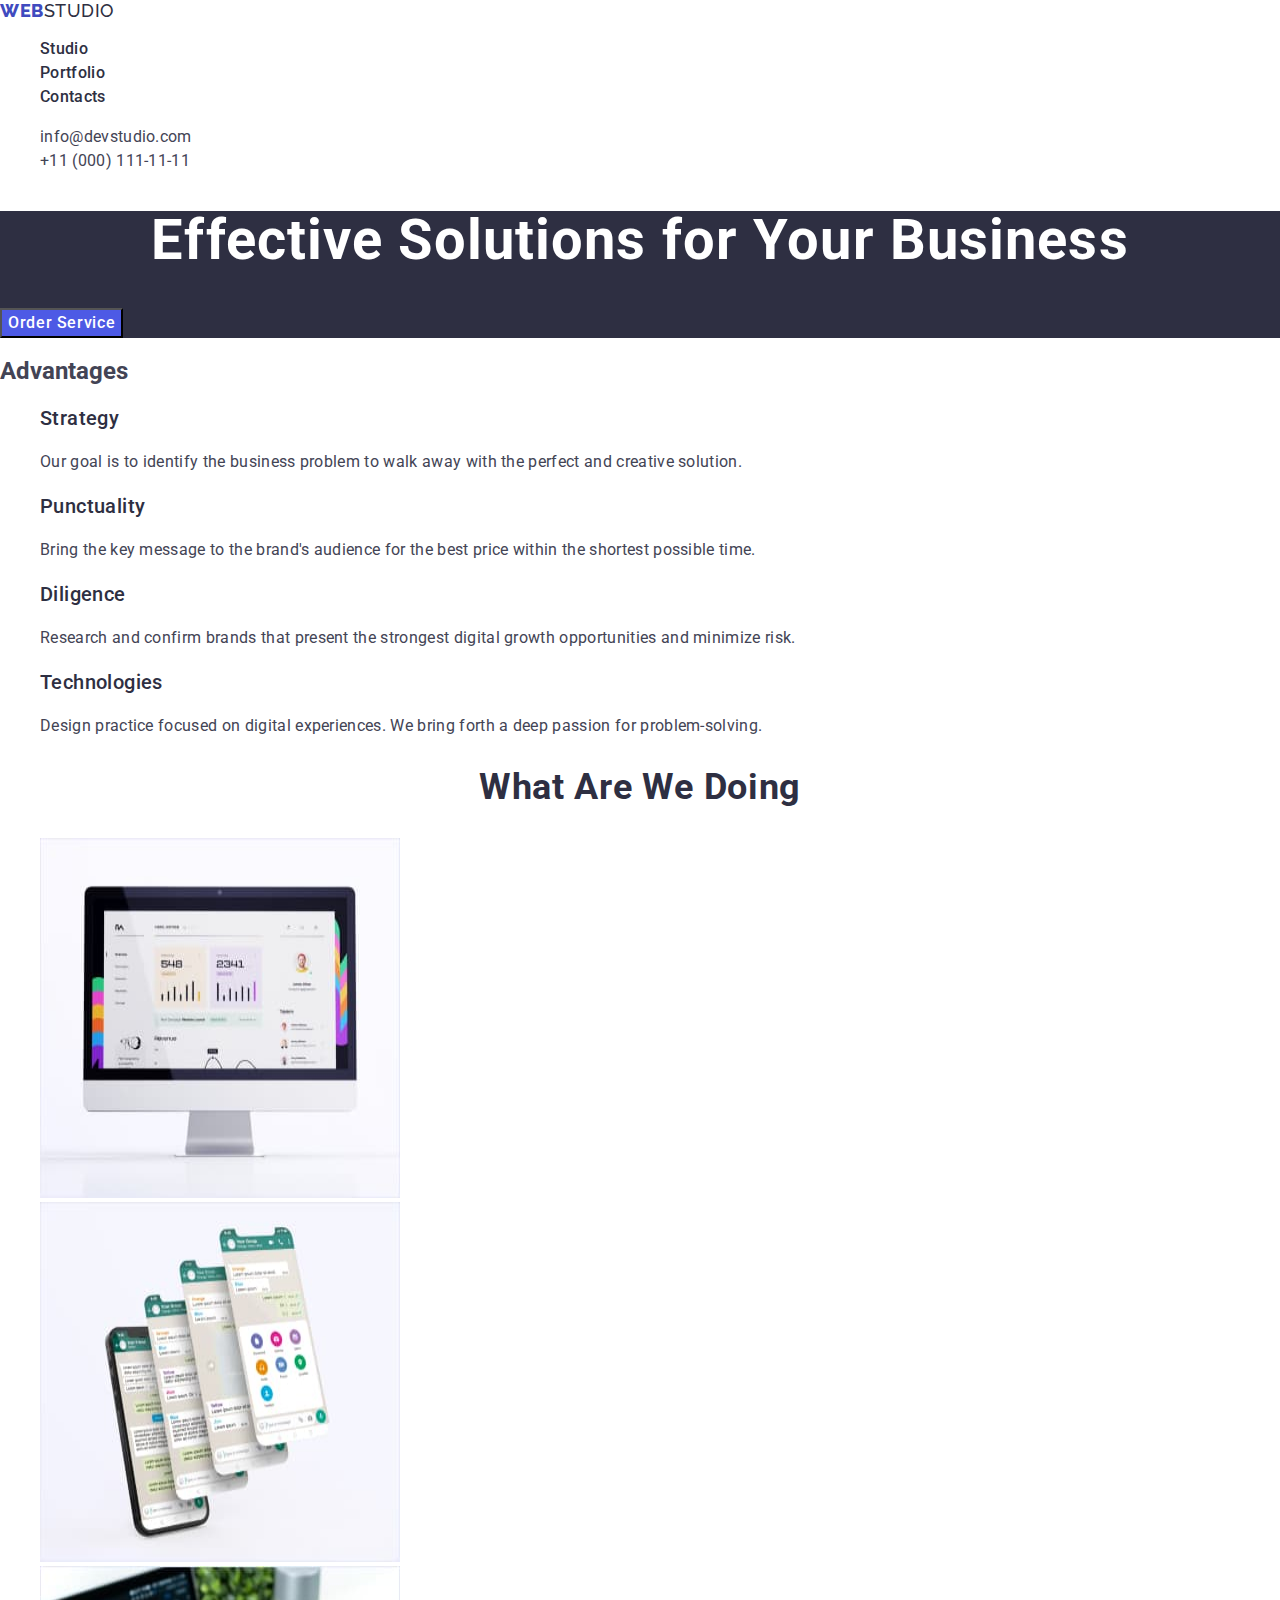
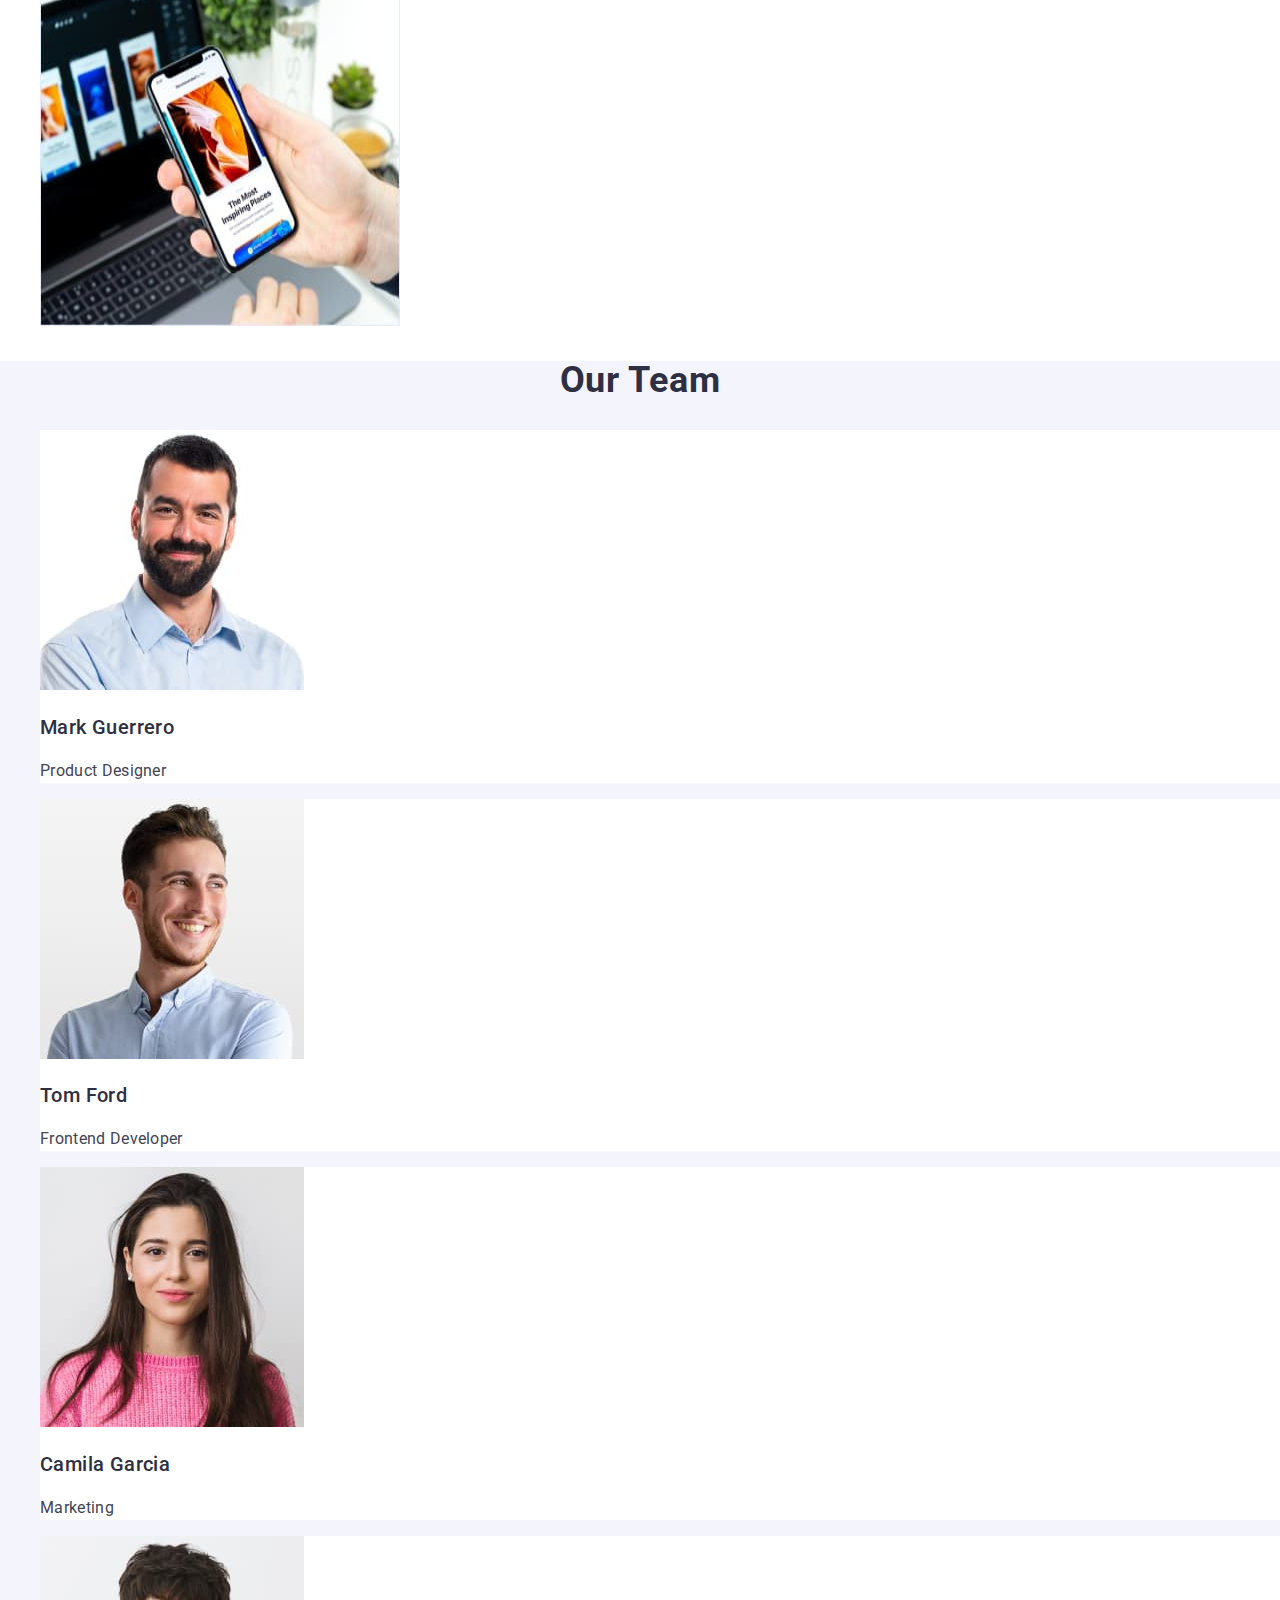
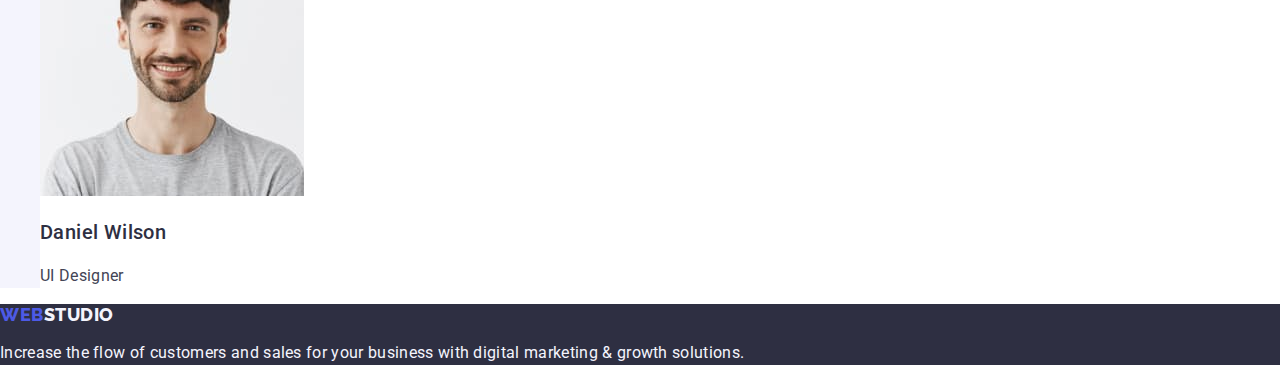
<file: index.html>
<!DOCTYPE html>
<html lang="en">
<head>
  <meta charset="UTF-8">
  <meta http-equiv="X-UA-Compatible" content="IE=edge">
  <meta name="viewport" content="width=device-width, initial-scale=1.0">
  <title>Web studio</title> 
    <!--fonts-->
   <link rel="preconnect" href="https://fonts.googleapis.com">
   <link rel="preconnect" href="https://fonts.gstatic.com" crossorigin>
   <link
      href="https://fonts.googleapis.com/css2?family=Raleway:wght@800&family=Roboto+Serif:wght@600&family=Roboto:wght@400;500;700&display=swap"
      rel="stylesheet">
   <!--Normalize-->
   <link rel="stylesheet" href="https://cdn.jsdelivr.net/npm/modern-normalize@2.0.0/modern-normalize.min.css">
    <!--Custom styles-->
  <link rel="stylesheet" href="./css/styles.css">
</head>
<body class="body">
<!-- header section -->
   <header class="header">
     <nav class="header-nav">
         <a  class="link logo" href="./index.html">Web<span class="studio">Studio</span>
         </a>
        <ul class="list">
              <li class="header-item">
                   <a class="link link-header" href="./index.html">Studio</a>
              </li>
              <li class="header-item">
                   <a class="link link-header" href="./portfolio.html">Portfolio</a>
              </li>
              <li class="header-item">
                   <a class="link link-header" href="">Contacts</a>
              </li>
        </ul>
     </nav>
          <address class="header-address">
                  <ul class="list">
                     <li>
                        <a class="link link-address" href="mailto:info@devstudio.com" target="_blank">info@devstudio.com
                        </a>
                  
                     </li>
                     <li>
                        <a class="link link-address" href="tel:+110001111111">+11 (000) 111-11-11</a>
                     </li>
                  </ul>
          </address>
   </header>
<!-- main block -->
     <main class="main">
<!-- hero section -->
       <section class="hero-section">
         <h1 class="hero-title">Effective Solutions for Your Business</h1> 
            <button class="hero-btn" type="button">Order Service</button>
       </section>
<!-- Advantages section -->
       <section class="advantages">
         <h2>Advantages</h2>
          <ul class="list">
              <li class="advantages-item">
                  <h3 class="advantages-name">Strategy</h3>
                  <p class="advatages-text">
                     Our goal is to identify the business
                     problem to walk away with the perfect and creative solution.
                  </p>
              </li> 
              <li class="advantages-item">
                  <h3 class="advantages-name">Punctuality</h3>
                  <p  class="advatages-text">
                     Bring the key message to the brand's audience
                     for the best price within the shortest possible time.
                  </p>
              </li>
              <li class="advantages-item">
                  <h3 class="advantages-name">Diligence</h3>
                  <p  class="advatages-text">
                     Research and confirm brands that
                     present the strongest digital growth
                     opportunities and minimize risk.
                  </p>
              </li> 
              <li class="advantages-item">
                  <h3 class="advantages-name">Technologies</h3>
                  <p  class="advatages-text">
                     Design practice focused on digital experiences.
                     We bring forth a deep passion for problem-solving.
                  </p>
              </li>
           </ul>
       </section>
<!-- What are we doing -->
       <section class="product-images">
          <h2 class="product-images-title">What are we doing</h2>
              <ul class="list">
                  <li class="product-images-item"><img src="./images/main/Rectangle71.jpg" alt="screen" width="360" height="360">
                  </li>
                  <li class="product-images-item"><img src="./images/main/Rectangle712.jpg" alt="smartphones" width="360" height="360">
                  </li>
                  <li class="product-images-item"><img src="./images/main/Rectangle713.jpg" alt="laptop-smartphone" width="360" height="360">
                  </li>
              </ul>
       </section>
<!-- Developers team -->
       <section class="developers-section">
          <h2 class="title-developers">Our Team</h2> 
                <ul class="list">
                   <li class="developers-information"> 
                     <img src="./images/our-team/img.jpg" alt="Product-designer" width="264" height="260">
                        <h3 class="developer-name">Mark Guerrero</h3>
                           <p class="developer-position">Product Designer</p>
                   </li>
                   <li class="developers-information"> 
                      <img src="./images/our-team/img2.jpg" alt="fronend-developer" width="264" height="260">
                        <h3 class="developer-name">Tom Ford</h3>
                           <p class="developer-position">Frontend Developer</p>
                   </li>
                   <li class="developers-information">  
                      <img src="./images/our-team/img3.jpg" alt="Marketing" width="264" height="260">
                        <h3  class="developer-name">Camila Garcia</h3>
                           <p class="developer-position">Marketing</p>
                   </li>
                   <li class="developers-information">  
                     <img src="./images/our-team/img4.jpg" alt="UI-designer" width="264" height="260">
                        <h3  class="developer-name">Daniel Wilson</h3>
                           <p class="developer-position">UI Designer</p>
                   </li>
                </ul>
                   
          </section>
     </main>
<!-- footer section -->
       <footer class="footer"> 
              <a class="link logo" href="./index.html">Web<span class="footer-studio">Studio</span>
              </a>
                    <p class="footer-text">
                    Increase the flow of customers and sales
                    for your business with digital marketing & growth solutions.
                    </p>
       </footer>
</body>
</html>
</file>
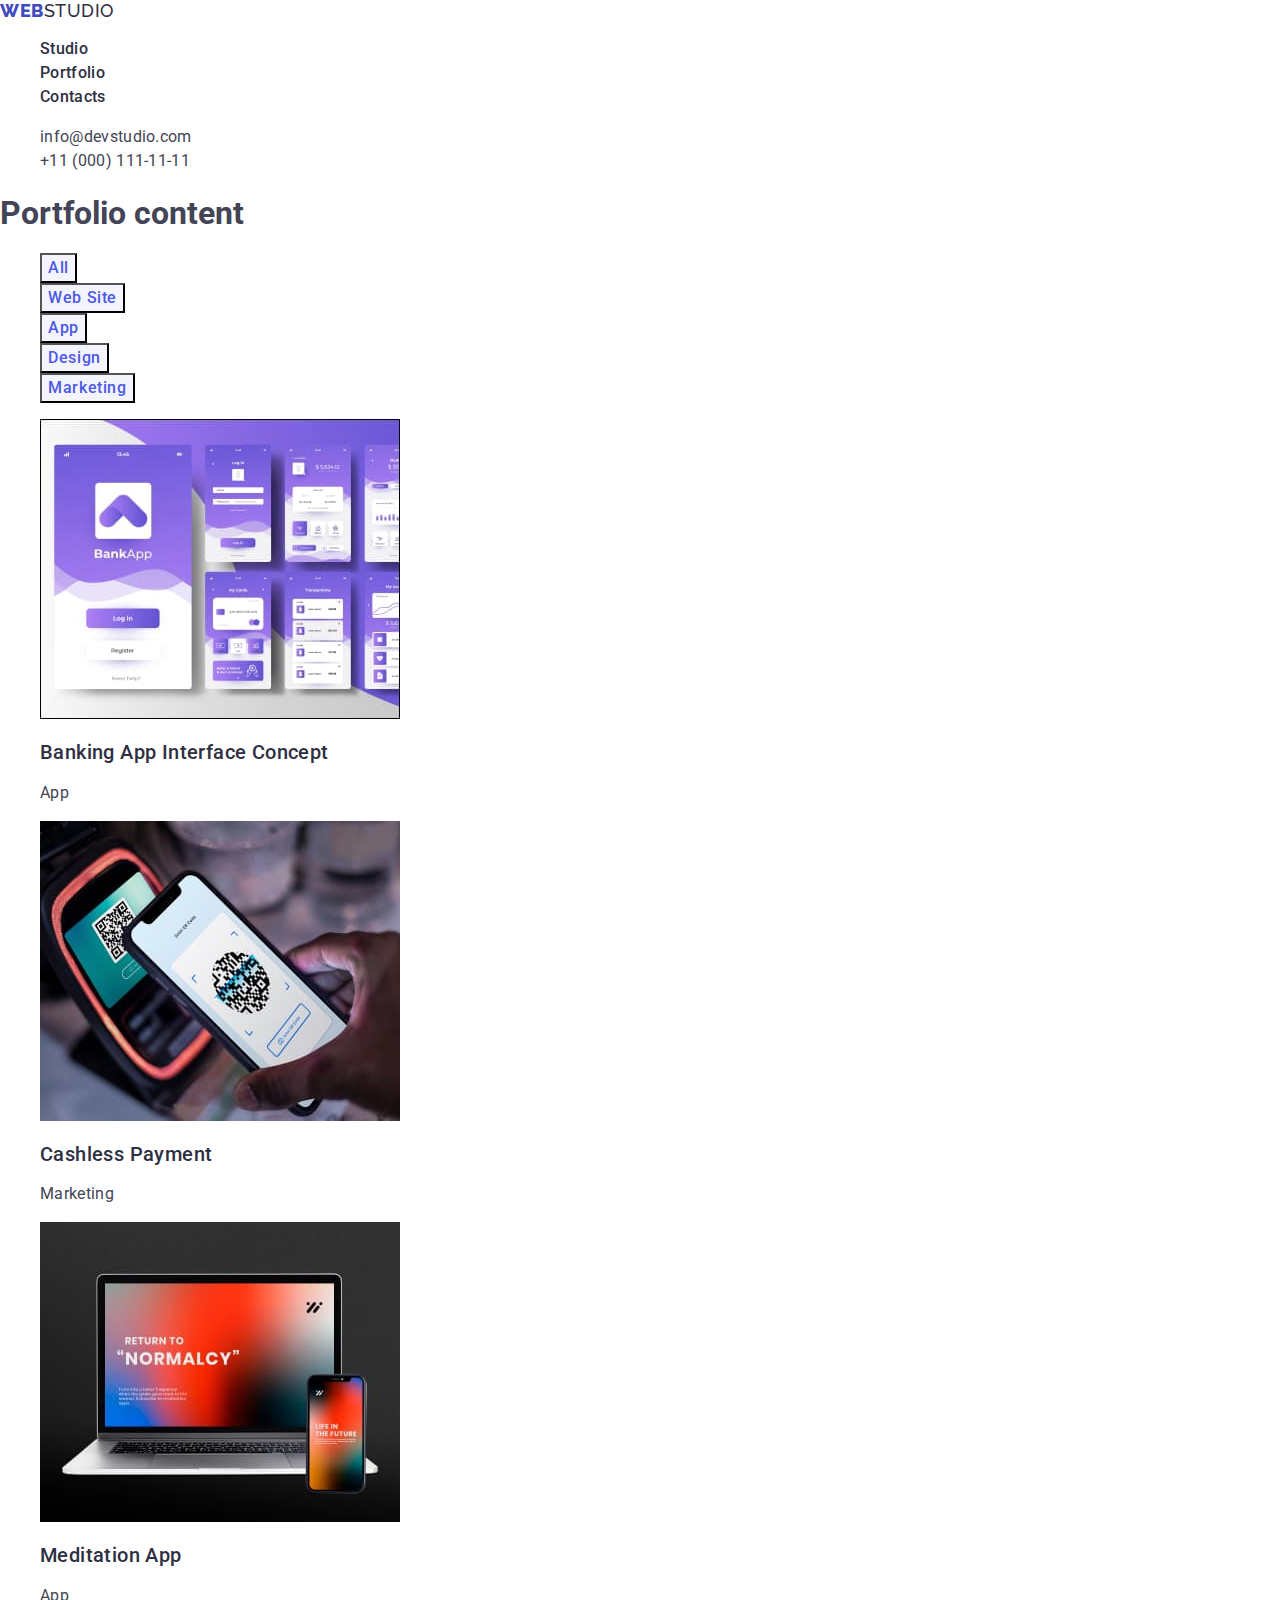
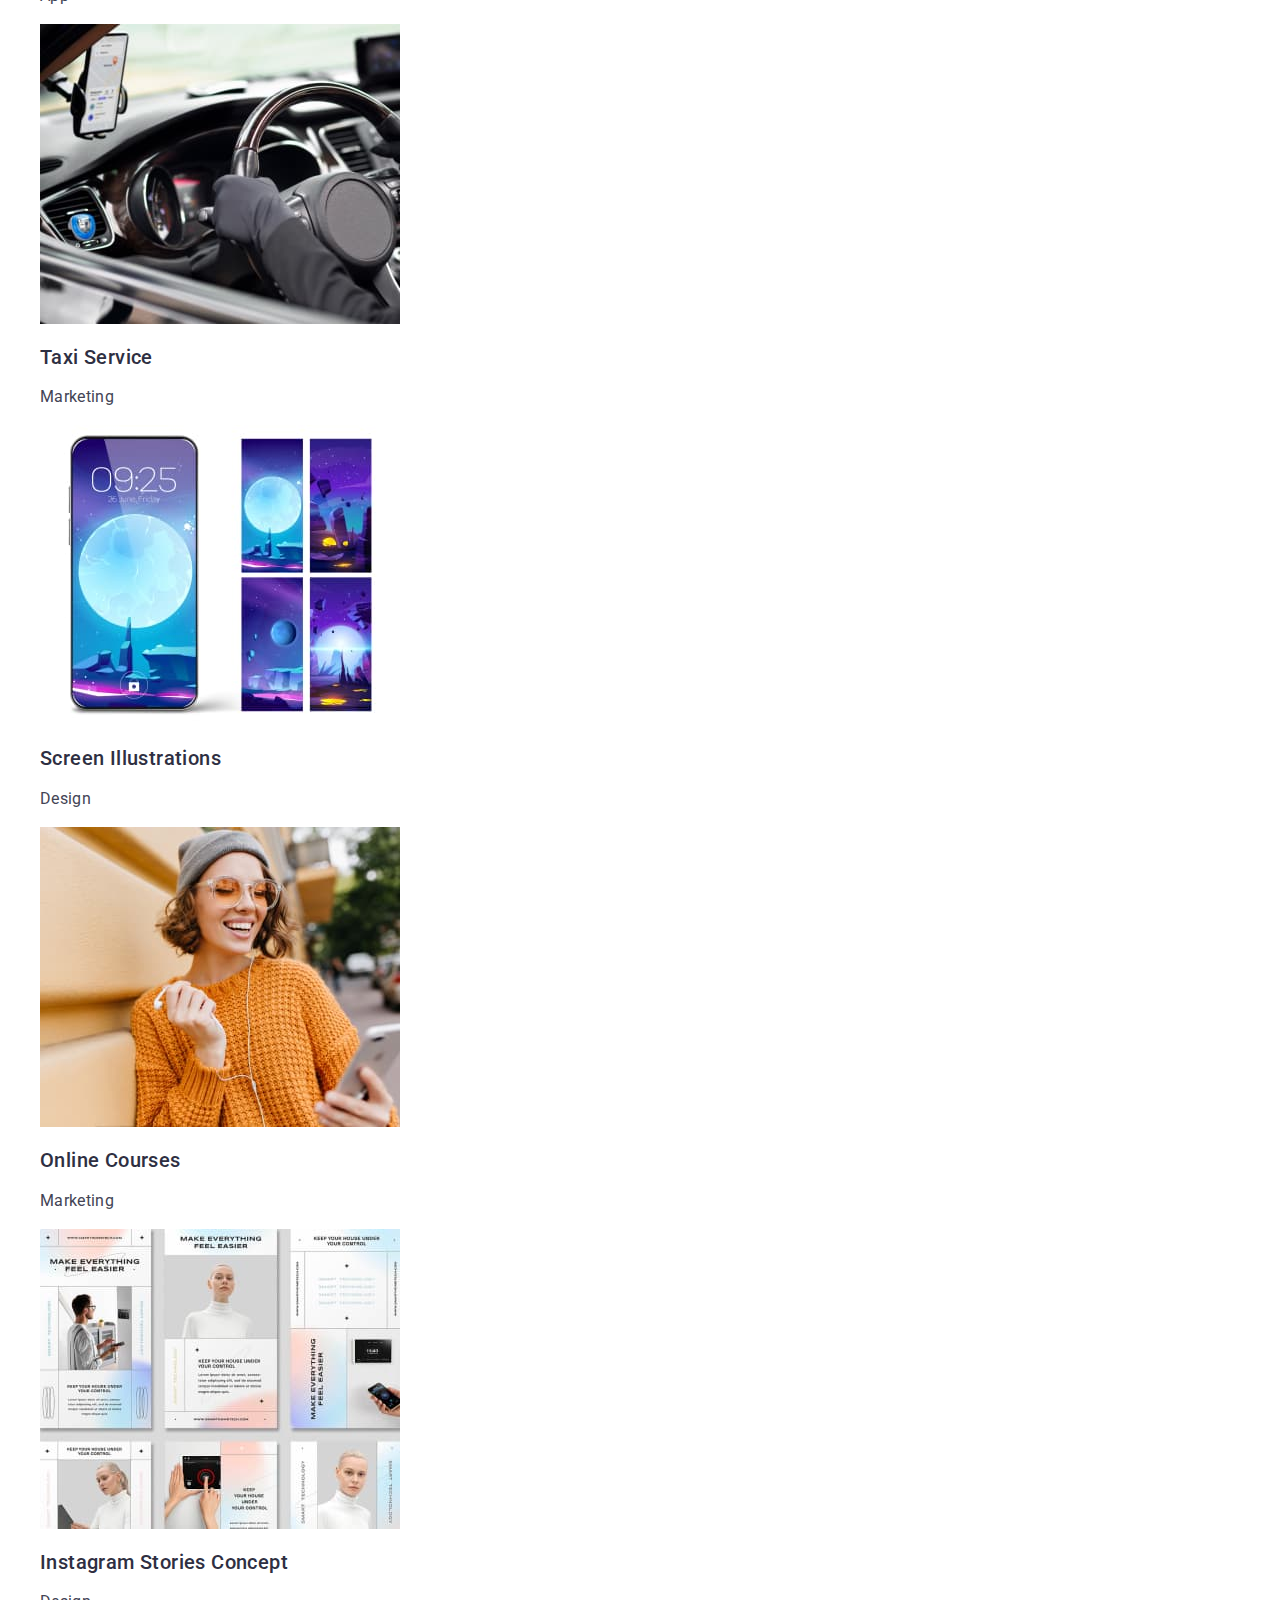
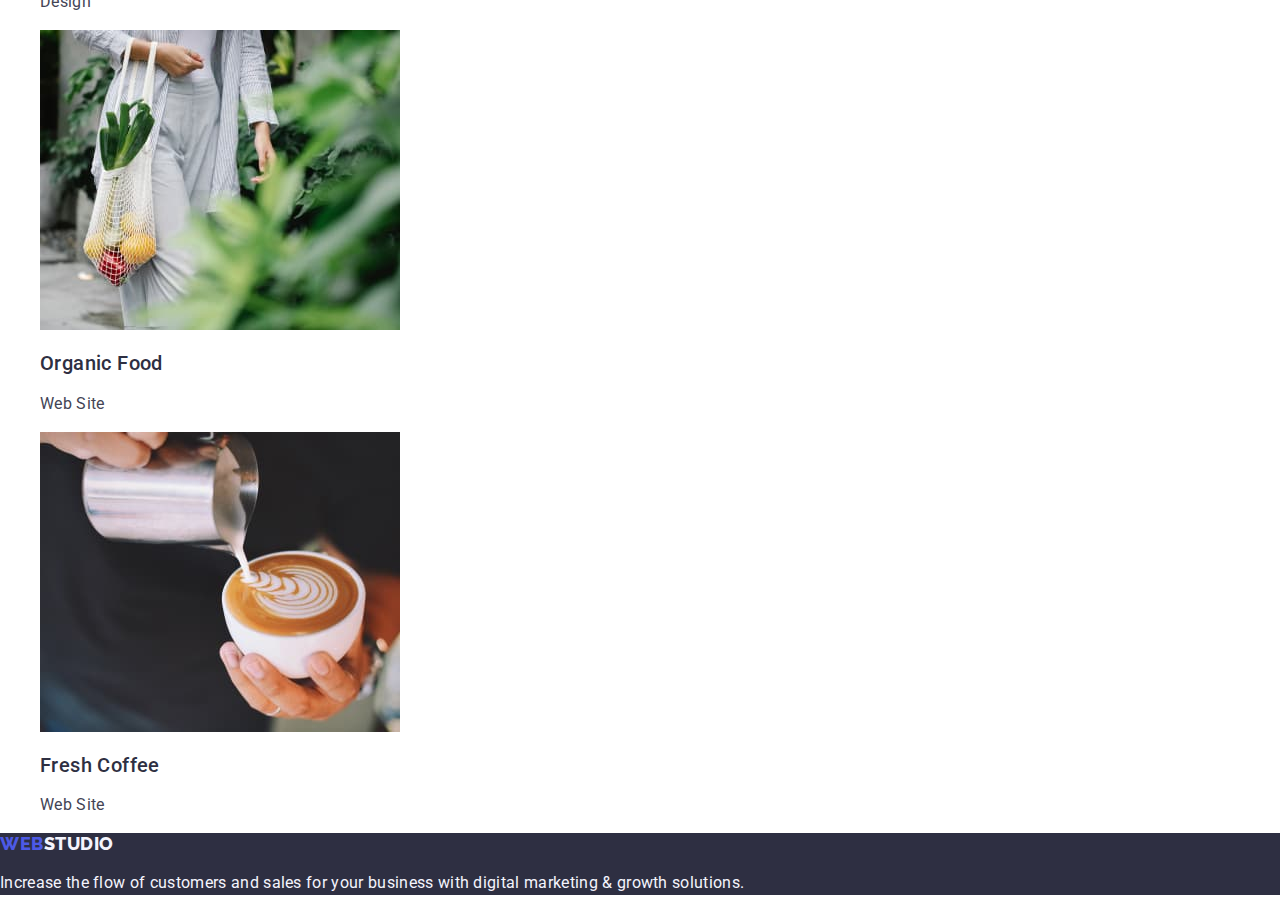
<file: portfolio.html>
<!DOCTYPE html>
<html lang="en">
<head>
    <meta charset="UTF-8">
    <meta name="viewport" content="width=device-width, initial-scale=1.0">
    <title>Portfolio</title>
    <!--Fonts-->
<link rel="preconnect" href="https://fonts.googleapis.com">
<link rel="preconnect" href="https://fonts.gstatic.com" crossorigin>
<link
    href="https://fonts.googleapis.com/css2?family=Raleway:wght@800&family=Roboto+Serif:wght@600&family=Roboto:wght@400;500;700&display=swap"
    rel="stylesheet">
 <!--Normalize-->
<link rel="stylesheet" href="https://cdn.jsdelivr.net/npm/modern-normalize@2.0.0/modern-normalize.min.css">
 <!--Custom styles-->
<link rel="stylesheet" href="./css/styles.css">
</head>
<body>
    <header class="header">
        <nav class="header-nav">
            <a class="link logo" href="./index.html">Web<span class="studio">Studio</span>
            </a>
            <ul class="list">
                <li class="header-item">
                    <a class="link link-header" href="./index.html">Studio</a>
                </li>
                <li class="header-item">
                    <a class="link link-header" href="./portfolio.html">Portfolio</a>
                </li>
                <li class="header-item">
                    <a class="link link-header" href="">Contacts</a>
                </li>
            </ul>
        </nav>
        <address class="header-address">
            <ul class="list">
                <li>
                    <a class="link link-address" href="mailto:info@devstudio.com" target="_blank">info@devstudio.com
                    </a>
    
                </li>
                <li>
                    <a class="link link-address" href="tel:+110001111111">+11 (000) 111-11-11</a>
                </li>
            </ul>
        </address>
    </header>
     <main>
       <section>
         <h1>Portfolio content</h1>
         <ul class="list">
            <li class="button-item">
                <button class="portfolio-btn" type="button">All</button>
            </li>
            <li><button class="portfolio-btn" type="button">Web Site</button>
            </li>
            <li><button class="portfolio-btn" type="button">App</button>
            </li>
            <li><button class="portfolio-btn" type="button">Design</button>
            </li>
            <li><button class="portfolio-btn" type="button">Marketing</button>
            </li>
         </ul>
         <ul class="list">
            <li class="list-item">
                <a class="link" href="">
                    <img src="./images/portfolio/img1.jpg" alt="banking-app" width="360" height="300">
                        <h2 class="list-service-name">Banking App Interface Concept</h2>
                           <p class="list-service-area">App</p>
                </a>     
            </li>
            <li class="list-item">
                <a class="link" href="">
                    <img src="./images/portfolio/img2.jpg" alt="cashless-payment" width="360" height="300">
                        <h2 class="list-service-name">Cashless Payment</h2>
                           <p class="list-service-area">Marketing</p>
                </a>
                
            </li>
            <li class="list-item">
                <a class="link" href="">
                    <img src="./images/portfolio/img3.jpg" alt="meditation-app" width="360" height="300">
                        <h2 class="list-service-name">Meditation App</h2>
                          <p class="list-service-area">App</p>
                    </a>
                
            </li>
            <li class="list-item">
                <a class="link" href="">
                    <img src="./images/portfolio/img4.jpg" alt="taxi-service" width="360" height="300">
                        <h2 class="list-service-name">Taxi Service</h2>
                          <p class="list-service-area">Marketing</p>
                    </a>
               
            </li>
            <li class="list-item">
                <a class="link" href="">
                    <img src="./images/portfolio/img5.jpg" alt="smartphone-screen" width="360" height="300">
                       <h2 class="list-service-name">Screen Illustrations</h2>
                         <p class="list-service-area">Design</p>
               </a>
                
            </li>
            <li class="list-item">
                <a class="link" href="">
                    <img src="./images/portfolio/img6.jpg" alt="girl-with-smartphone" width="360" height="300">
                        <h2 class="list-service-name">Online Courses</h2>
                          <p class="list-service-area">Marketing</p>
               </a>
               
            </li>
            <li class="list-item">
                <a  class="link" href="">
                    <img src="./images/portfolio/img7.jpg" alt="instagram-stories" width="360" height="300">
                        <h2 class="list-service-name">Instagram Stories Concept</h2>
                          <p class="list-service-area">Design</p>
               </a>
                
            </li>
            <li class="list-item">
                <a class="link" href="">
                    <img src="./images/portfolio/img8.jpg" alt="bag-with-organic-food" width="360" height="300">
                       <h2 class="list-service-name">Organic Food</h2>
                         <p class="list-service-area">Web Site</p>
               </a>
                
            </li>
            <li class="list-item">
                <a class="link" href="">
                    <img src="./images/portfolio/img9.jpg" alt="cofee" width="360" height="300">
                       <h2 class="list-service-name">Fresh Coffee</h2>
                         <p class="list-service-area">Web Site</p>
               </a>
            </li>
        </ul>
       </section>
     </main>
    <footer class="footer">
        <a class="link logo" href="./index.html">Web<span class="footer-studio">Studio</span>
        </a>
        <p class="footer-text">
            Increase the flow of customers and sales
            for your business with digital marketing & growth solutions.
        </p>
    </footer>
</body>
</html>
</file>
<file: css/styles.css>
/*common styles*/
:root{
--iris-color:#4D5AE5;
--ocean-color:#404BBF;
--black-color:#2E2F42;
--green-color:#31D0AA;
--slate-color:#434455;
--light-slate-color:#8E8F99;
--corn-flower-color:#E7E9FC;
--cloud-color:#F4F4FD;
--navy-blue-modal:rgba(46, 47, 66, 0.4);
--grey-color:rgba(46, 47, 66, 0.7);
--white-color:#FFFFFF;
--diary-color:#FCFCFC;
}
body{
font-family:"Roboto",sans-serif;
color: #434455;
background-color: #FFFFFF;
}
/*Reset*/
ul,ol{
    list-style: none;
}
a{
text-decoration: none;
color: currentColor;
}
button{
font-family: inherit;
cursor: pointer;
}
.section{

}
/*header styles*/

.header{ 

}
.header-nav{
}
.logo{
    font-family:"Raleway",sans-serif;
    font-weight:800;
    font-size: 18px;
    line-height: 1.17;
    letter-spacing: 0.03em;
    text-transform: uppercase;
    color: rgba(77, 90, 229, 1);

}
.studio{
        font-family:"Raleway",sans-serif;
        font-weight: 500;
        font-size: 18px;
        line-height: 1.17;
        letter-spacing: 0.03em;
        text-transform: uppercase;
        color: rgba(46, 47, 66, 1);
}
.link:hover{
    color: #404bbf;
}
.link:focus{
    color:#404bbf;
}
.header-item{

}
.link { 
    text-decoration: none;
}
.link-header{
    font-weight: 500;
    font-size: 16px;
    line-height: 1.5;
    letter-spacing: 0.02em;
    color:var(--black-color)
}
.link-address{
    font-size: 16px;
        font-weight: 400;
        line-height: 1.5;
        letter-spacing: 0.02em;
        color: var(--slate-color);
}
.link-address:hover,
.link-address:focus,
.link-address:active{
    background-color: var(--white-color);
}


.link-header:hover,
.link-header:focus{
 background-color:var(--white-color);
}
.link-header:active{
 background-color:var(--white-color);

}
.header-address{
font-style: normal;
}

/*main*/
.main{
}
/*Hero styles*/
.hero-section{
    background-color:#2E2F42; ;
}
.hero-title{
        font-size: 56px;
        line-height: 1.07;
        letter-spacing: 0.02em;
        color: #FFFFFF;
        text-align: center;
}
.hero-btn{
        font-weight: 500; 
        font-size: 16px;
        line-height: 24px;
        letter-spacing: 0.04em;
background: #4D5AE5;
color: #FFFFFF;
}
.hero-btn:hover{
  background:rgba(64, 75, 191, 1)
}
/*Advantages section styles*/
.advantages{
}
.list{
}
.advantages-item{
}
.advantages-name{
       font-weight: 500;
        font-size: 20px;
        line-height: 1.2;
        letter-spacing: 0.02em;
        color: #2E2F42;
}
.advatages-text{
    font-size: 16px;
    line-height:1.5;
    letter-spacing: 0.02em;
    color: #434455;
}
/*What are we doing*/
.product-images{
}
.product-images-title{
    font-size: 36px;
    line-height: 1.11;
    letter-spacing: 0.02em;
    color: #2E2F42;
    text-align: center;
    text-transform: capitalize;
}

.list{ 
    list-style: none;
 }
.product-images-item{
}
/*Developers team*/
.developers-section{
    background: #F4F4FD;
}
.title-developers{
font-weight: 700;
    font-size: 36px;
    line-height: 1.11;
    letter-spacing: 0.02em;
    color: #2E2F42;
    text-align: center;
        text-transform: capitalize;
}
.list-developers{background-color: #FFFFFF;
}
.developers-information{
    background-color: #FFFFFF;
}
.developer-name{
    font-weight: 500;
        font-size: 20px;
        line-height: 1.2;    
        letter-spacing: 0.02em;
        color: #2E2F42;
}
.developer-position{
    font-weight: 400;
        font-size: 16px;
        line-height: 1.5;
        letter-spacing: 0.02em;
        color: #434455;
}
/*footer section*/
.footer{
    background: #2E2F42;
}

.footer-studio{
font-family:'Raleway',sans-serif;
    font-weight:800;
        font-size: 18px;
        line-height:1.17; 
        letter-spacing: 0.03em;
    color: #F4F4FD;
}
.footer-text{
font-weight: 400;
    font-size: 16px;
    line-height: 1.5;
    letter-spacing: 0.02em;  
    color: #F4F4FD;
}
/*Portfolio*/
 
 .button-item{
 }
 .portfolio-btn{
font-weight: 500;
    font-size: 16px;
    line-height: 1.5;
    letter-spacing: 0.04em;
background: #F4F4FD;
    color: #4D5AE5;
 }
 .portfolio-btn:hover,:focus{
    color: #FFFFFF;
        background: #404BBF;
 }

.list{
    list-style: none;
    text-decoration: none;
}
.list-item{
}
 .list-service-name{
       font-weight: 500;
        font-size: 20px;
        line-height: 1.2;
        letter-spacing: 0.02em;
        color: #2E2F42;
 }
 .list-service-area{
    font-size: 16px;
    line-height: 1.5;
    letter-spacing: 0.02em;
    color: #434455;
 }
</file>
